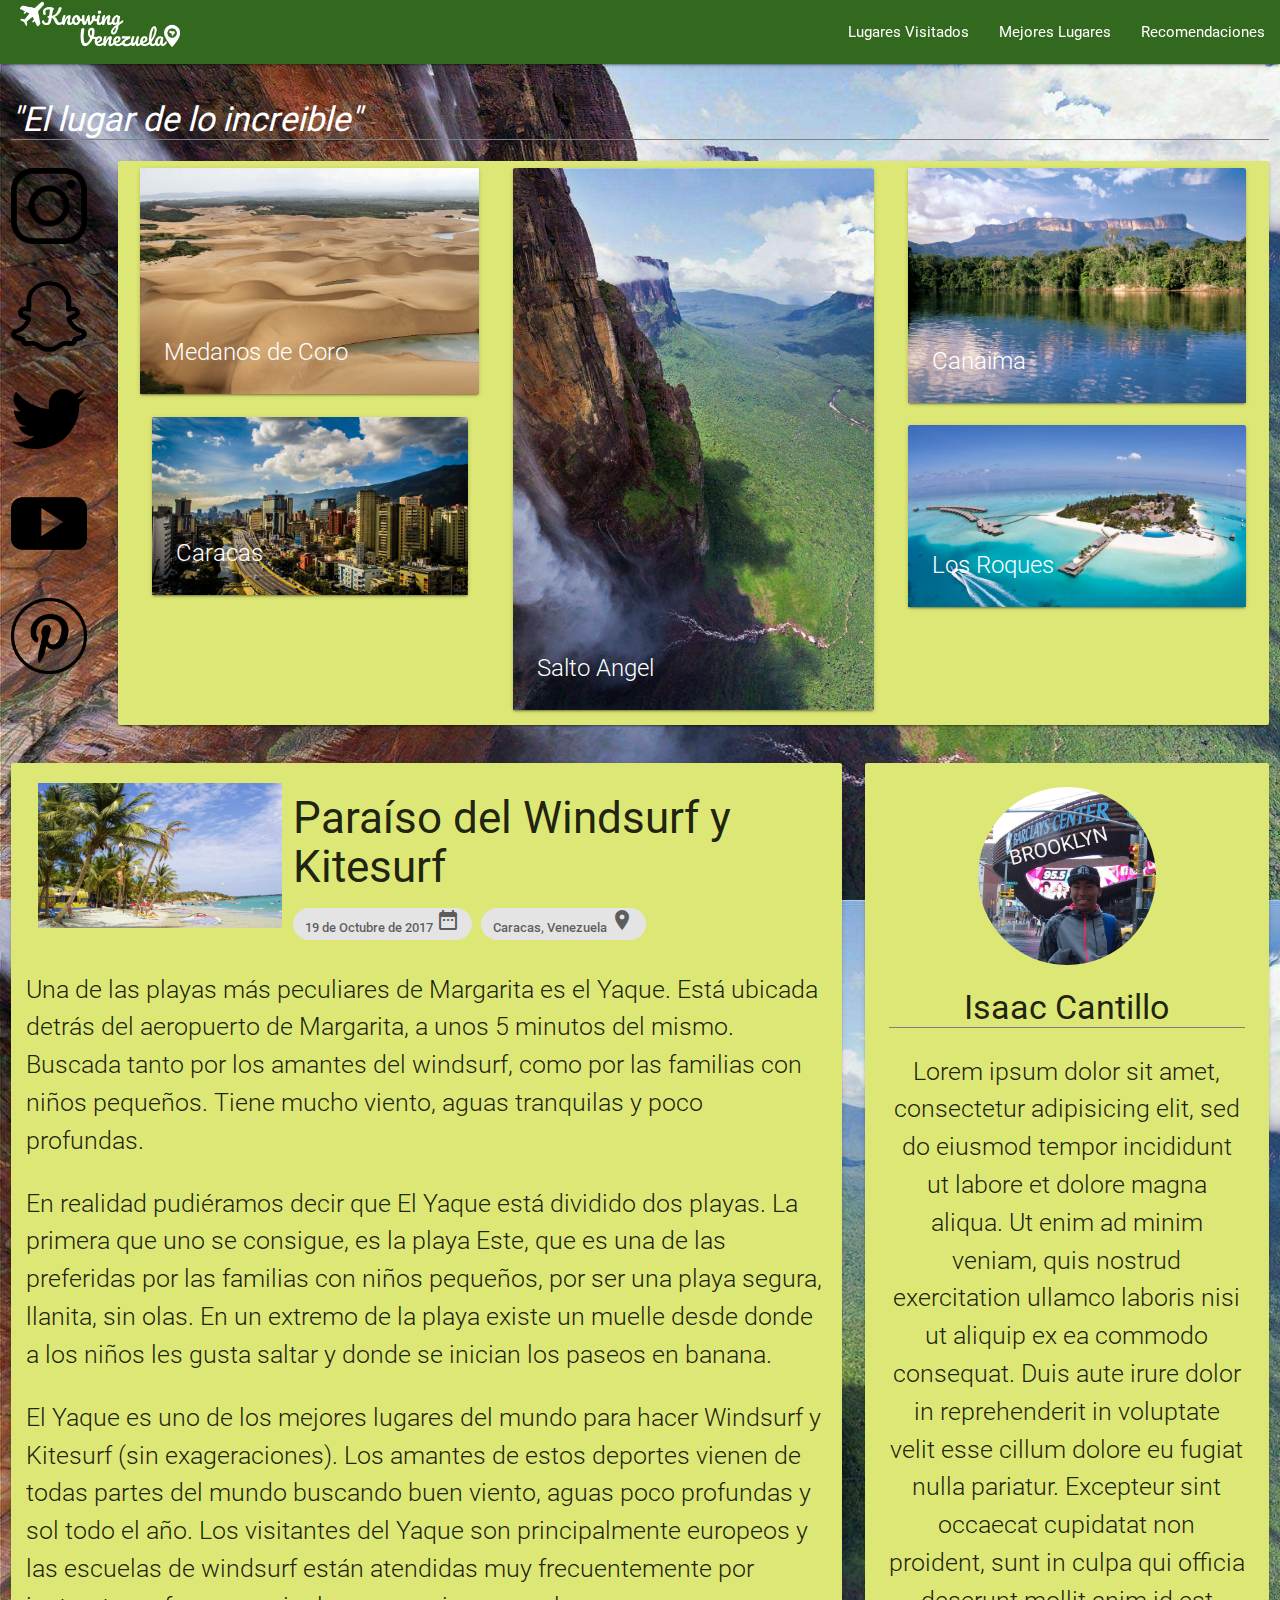
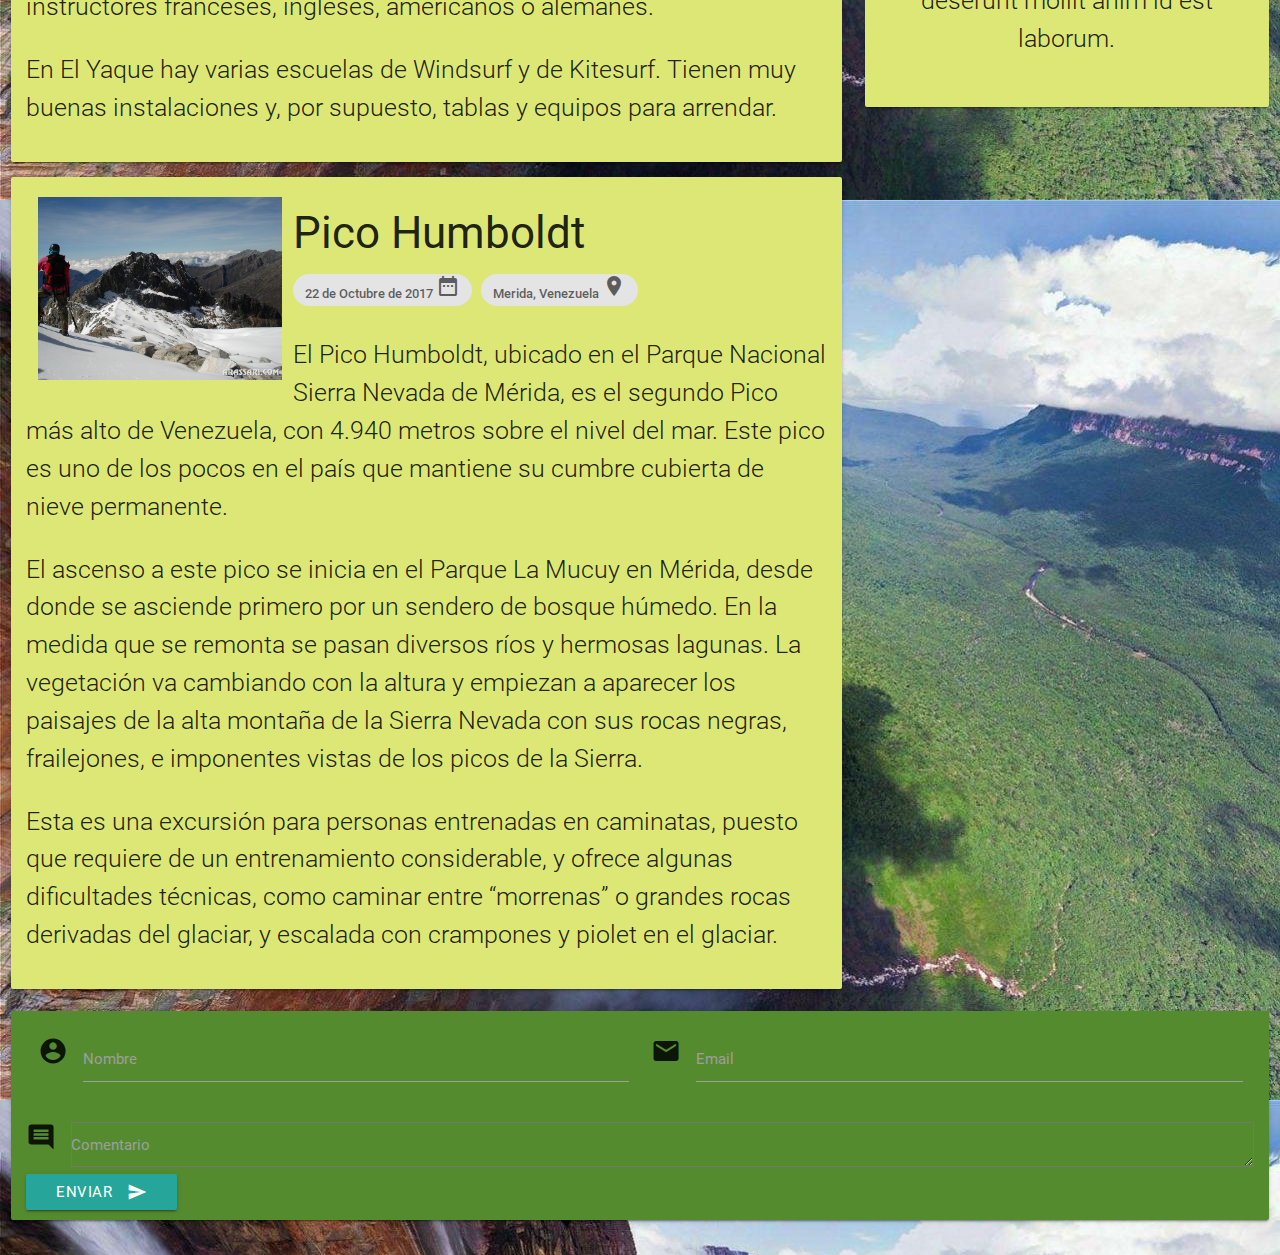
<file: Turismo/index.html>
<!DOCTYPE html>
<html>
  <head>
    <!--Import Google Icon Font-->
    <link href="https://fonts.googleapis.com/icon?family=Material+Icons" rel="stylesheet">
    <!--Import materialize.css-->
    <link type="text/css" rel="stylesheet" href="css/materialize.min.css"  media="screen,projection"/>
    <link rel="stylesheet" href="css/app.css">
    <!--Let browser know website is optimized for mobile-->
    <meta name="viewport" content="width=device-width, initial-scale=1.0"/>
    <title>Knowing VZLA</title>
  </head>

  <body class="">
    <!--Import jQuery before materialize.js-->
    <script type="text/javascript" src="https://code.jquery.com/jquery-3.2.1.min.js"></script>
    <script type="text/javascript" src="js/materialize.min.js"></script>



      <!-- NOTE: Navbar Principal -->
      <div class="row">
        <div class="navbar-fixed ">
          <nav class="light-green darken-4 ">
            <div class="nav-wrapper">
              <a href="#"><img src="img/logo-travel.png" alt="Logo" id="logo" class=""></a>
              <ul id="nav-mobile" class="right">
                <li class="hide-on-small-only"><a href="#">Lugares Visitados</a></li>
                <li class="hide-on-small-only"><a href="#">Mejores Lugares</a></li>
                <li class="hide-on-small-only"><a href="#">Recomendaciones</a></li>
              </ul>
              <ul id="nav-mobile" class="right">
                <li class="hide-on-med-and-up"><a href="#"><i class="material-icons">location_on</i></a></li>
                <li class="hide-on-med-and-up"><a href="#"><i class="material-icons">star</i></a></li>
                <li class="hide-on-med-and-up"><a href="#"><i class="material-icons">comment</i></a></li>
              </ul>
            </div>
          </nav>
        </div>
      </div>

      <!-- NOTE: Slogan -->
      <div class="row galeria">
        <div class="s12 col">
          <h4 id="slogan" class="white-text">"El lugar de lo increible"</h4>
        </div>

        <!-- NOTE: Redes Sociales -->
        <div class="s1 col hide-on-med-and-down">
          <a href="#"><img src="img/instagram.png" class="icono"></a>
          <a href="#"><img src="img/snapchat.png" class="icono"></a>
          <a href="#"><img src="img/twitter.png" class="icono"></a>
          <a href="#"><img src="img/youtube.png" class="icono"></a>
          <a href="#"><img src="img/pinterest.png" class="icono"></a>
        </div>


        <!-- NOTE: Galeria -->
        <div class="s12 l11 col">

            <div class="card lime lighten-2">

              <div class="row">

                <div class="s12 l4 col">
                  <!-- NOTE: Medanos de Coro -->
                  <div class="s12 col">
                    <div class="card">
                      <div class="card-image waves-effect">
                        <img src="img/medanos.jpg" alt="Medanos" class="activator">
                        <span class="card-title activator">Medanos de Coro</span>
                      </div>
                      <div class="card-reveal">
                        <span class="card-title">Medamos de Coro<i class="material-icons right">close</i></span>
                        <p>Los médanos de Coro están ubicados cerca de la ciudad de Coro. Hay dos formas de ingresar: por la entrada propia al parque (recomendada) y también desde la vía que conduce de Coro a Paraguaná.</p>
                        <p>Forman parte de un parque nacional, establecido para protegerlos. Es una parada obligada para todos los turistas, que se divierten ascendiéndolos y revolcándose por sus laderas.</p>
                      </div>
                    </div>
                    <!-- NOTE: Caracas -->
                    <div class="s12 col">
                      <div class="card">
                        <div class="card-image waves-effect">
                          <img src="img/caracas.jpg" alt="Caracas" class="activator">
                          <span class="card-title activator">Caracas</span>
                        </div>
                        <div class="card-reveal">
                          <span class="card-title">Caracas<i class="material-icons right">close</i></span>
                          <p>Con una población de aproximadamente 6 millones de habitantes, Caracas es la capital y ciudad más poblada de Venezuela. Está cerca de la costa (Puerto de La Guaira), pero a una altura de más de 800 metros, por lo cual el clima es muy agradable, que hizo que fuera llamada la "ciudad de la eterna primavera".</p>
                        </div>
                      </div>
                    </div>
                  </div>
                </div>

                <!-- NOTE: Salto Angel -->
                <div class="s12 l4 col">
                  <div class="card">
                    <div class="card-image waves-effect">
                      <img src="img/fondo-mobile.jpg" alt="Salto Angel" class="activator">
                      <span class="card-title activator">Salto Angel</span>
                    </div>
                    <div class="card-reveal">
                      <span class="card-title">Salto Angel<i class="material-icons right">close</i></span>
                      <p>En el sector Occidental del parque nacional Canaima, está el Auyantepuy, uno de los tepuyes más conocidos. (Los tepuyes son esas montañas planas que terminan con inmensas paredes verticales.) De ese tepuy nace el Salto Angel, con sus 979 metros de caída libre, el más alto del mundo.</p>
                    </div>
                  </div>
                </div>

                <div class="s12 l4 col">
                  <!-- NOTE: Canaima -->
                  <div class="s12 col">
                    <div class="card">
                      <div class="card-image waves-effect">
                        <img src="img/canaima.jpg" alt="Canaima" class="activator">
                        <span class="card-title activator">Canaima</span>
                      </div>
                      <div class="card-reveal">
                        <span class="card-title">Canaima<i class="material-icons right">close</i></span>
                        <p>Uno de los lugares más fabulosos del país, es sin duda alguna, la Laguna Canaima y sus alrededores. En esta laguna se pueden ver los saltos Hacha, Wadaima, Golondrina y Ucaima y al fondo los 3 tepuyes que acompañan cualquier vista de Canaima: El Nonoy-Tepuy (Zamuro) a la izquierda, el Kuravaina-Tepuy (Venado) al centro y el Topochi-Tepuy (Cerbatana) con su ligera inclinación a la derecha.</p>
                      </div>
                    </div>
                  </div>
                  <!-- NOTE: Los Roques -->
                  <div class="s12 col">
                    <div class="card">
                      <div class="card-image waves-effect">
                        <img src="img/los-roques.jpg" alt="Los Roques" class="activator">
                        <span class="card-title activator">Los Roques</span>
                      </div>
                      <div class="card-reveal">
                        <span class="card-title">Los Roques<i class="material-icons right">close</i></span>
                        <p>Los Roques es un archipiélago de Venezuela, situado en el Mar Caribe, a 168 Km al norte de La Guaira, el puerto de Caracas. Por su belleza e importancia ecológica, fue declarado parque nacional en 1972.</p>
                      </div>
                  </div>
                </div>
              </div>
            <!-- NOTE: Fin Row -->
            </div>
          <!-- NOTE: Fin Card -->
          </div>
        <!-- NOTE: Fin Galeria -->
        </div>
      <!-- NOTE: Fin Row Galeria -->
      </div>
        <div class="row">
          <!-- NOTE: Articulo -->
          <div class="s12 m8 l8 col">
            <div class="card lime lighten-2 art">
              <div class="s12 m4 l4 col imagen-art">
                <img src="img/playaelyaque.jpg" alt="Playa El Yaque - Margarita" class="responsive-img">
              </div>
              <h3 class="header">Paraíso del Windsurf y Kitesurf</h3>
              <div class="chip">
                19 de Octubre de 2017
                <i class="material-icons">date_range</i>
              </div>
              <div class="chip">
                Caracas, Venezuela
                <i class="material-icons">location_on</i>
              </div>

              <p class="flow-text">Una de las playas más peculiares de Margarita es el Yaque. Está ubicada detrás del aeropuerto de Margarita, a unos 5 minutos del mismo. Buscada tanto por los amantes del windsurf, como por las familias con niños pequeños. Tiene mucho viento, aguas tranquilas y poco profundas.</p>
              <p class="flow-text">En realidad pudiéramos decir que El Yaque está dividido dos playas. La primera que uno se consigue, es la playa Este, que es una de las preferidas por las familias con niños pequeños, por ser una playa segura, llanita, sin olas. En un extremo de la playa existe un muelle desde donde a los niños les gusta saltar y donde se inician los paseos en banana.</p>
              <p class="flow-text">El Yaque es uno de los mejores lugares del mundo para hacer Windsurf y Kitesurf (sin exageraciones). Los amantes de estos deportes vienen de todas partes del mundo buscando buen viento, aguas poco profundas y sol todo el año. Los visitantes del Yaque son principalmente europeos y las escuelas de windsurf están atendidas muy frecuentemente por instructores franceses, ingleses, americanos o alemanes.</p>
              <p class="flow-text">En El Yaque hay varias escuelas de Windsurf y de Kitesurf. Tienen muy buenas instalaciones y, por supuesto, tablas y equipos para arrendar.</p>
            </div>

            <div class="card lime lighten-2 art">
            <div class="s12 m4 l4 col imagen-art">
              <img src="img/humboldt.jpg" alt="Pico Humboldt - Merida" class="responsive-img">
            </div>
            <h3 class="header">Pico Humboldt</h3>
            <div class="chip">
              22 de Octubre de 2017
              <i class="material-icons">date_range</i>
            </div>
            <div class="chip">
              Merida, Venezuela
              <i class="material-icons">location_on</i>
            </div>

            <p class="flow-text">El Pico Humboldt, ubicado en el Parque Nacional Sierra Nevada de Mérida, es el segundo Pico más alto de Venezuela, con 4.940 metros sobre el nivel del mar. Este pico es uno de los pocos en el país que mantiene su cumbre cubierta de nieve permanente.</p>
            <p class="flow-text">El ascenso a este pico se inicia en el Parque La Mucuy en Mérida, desde donde se asciende primero por un sendero de bosque húmedo. En la medida que se remonta se pasan diversos ríos y hermosas lagunas. La vegetación va cambiando con la altura y empiezan a aparecer los paisajes de la alta montaña de la Sierra Nevada con sus rocas negras, frailejones, e imponentes vistas de los picos de la Sierra.</p>
            <p class="flow-text">Esta es una excursión para personas entrenadas en caminatas, puesto que requiere de un entrenamiento considerable, y ofrece algunas dificultades técnicas, como caminar entre “morrenas” o grandes rocas derivadas del glaciar, y escalada con crampones y piolet en el glaciar.</p>
          </div>

          </div>

          <!-- NOTE: Perfil del Escritor -->
          <div class="s12 m4 l4 col">
            <div class="card-panel lime lighten-2 autor">
                <img src="img/isaac.jpg" alt="Isaac Cantillo" class="circle responsive-img center-aling">
                <h4>Isaac Cantillo</h4>
                <p class="flow-text">Lorem ipsum dolor sit amet, consectetur adipisicing elit, sed do eiusmod tempor incididunt ut labore et dolore magna aliqua. Ut enim ad minim veniam, quis nostrud exercitation ullamco laboris nisi ut aliquip ex ea commodo consequat. Duis aute irure dolor in reprehenderit in voluptate velit esse cillum dolore eu fugiat nulla pariatur. Excepteur sint occaecat cupidatat non proident, sunt in culpa qui officia deserunt mollit anim id est laborum.</p>
            </div>
          </div>

          <!-- NOTE: Comentarios -->
          <div class="s12 col">
            <div class="card form light-green darken-3">
              <div class="row formulario">
                <div class="input-field s6 col">
                  <i class="material-icons prefix">account_circle</i>
                  <label for="Nombre" data-success="Correcto">Nombre</label>
                  <input type="text" name="Nombre">
                </div>
                <div class="input-field s6 col">
                  <i class="material-icons prefix">email</i>
                  <label for="Email" data-error="Este email es incorrecto" data-success="Correcto">Email</label>
                  <input type="email" name="Email">
                </div>
              </div>
              <div class="input-field">
                <i class="material-icons prefix">comment</i>
                <label for="Comentario">Comentario</label>
                <textarea name="Comentario" rows="10" cols="60"></textarea>
              </div>

              <button class="btn waves-effect waves-light " type="submit" name="">Enviar
              <i class="material-icons right">send</i>
              </button>
            </div>
          </div>


        </div>



  </body>
</html>
</file>
<file: Turismo/css/app.css>
body{
  background-image: url("../img/fondo.jpg") !important;
}

@media (max-width: 480px) {
  body{
    background-image: url("../img/fondo-mobile.jpg") !important;
  }
}


#logo{
  margin-left: 20px;
  width: 160px !important;
}

.no_margin_bottom{
  margin-bottom: 0 !important;
}

#slogan{
  font-style: italic;
}

.galeria{
  margin-bottom: 10px;
}

.imagen-art{
  margin-top: 10px !important;
}

.art , .form{
  padding: 10px 15px;
}

img[alt="Isaac Cantillo"]{
  width: 50% !important;

}

.autor{
  text-align: center !important;
}

h4{
  border-bottom: 1px solid grey;
}
.icono{
  width: 90%;
  margin: 15px 0;
}
</file>
